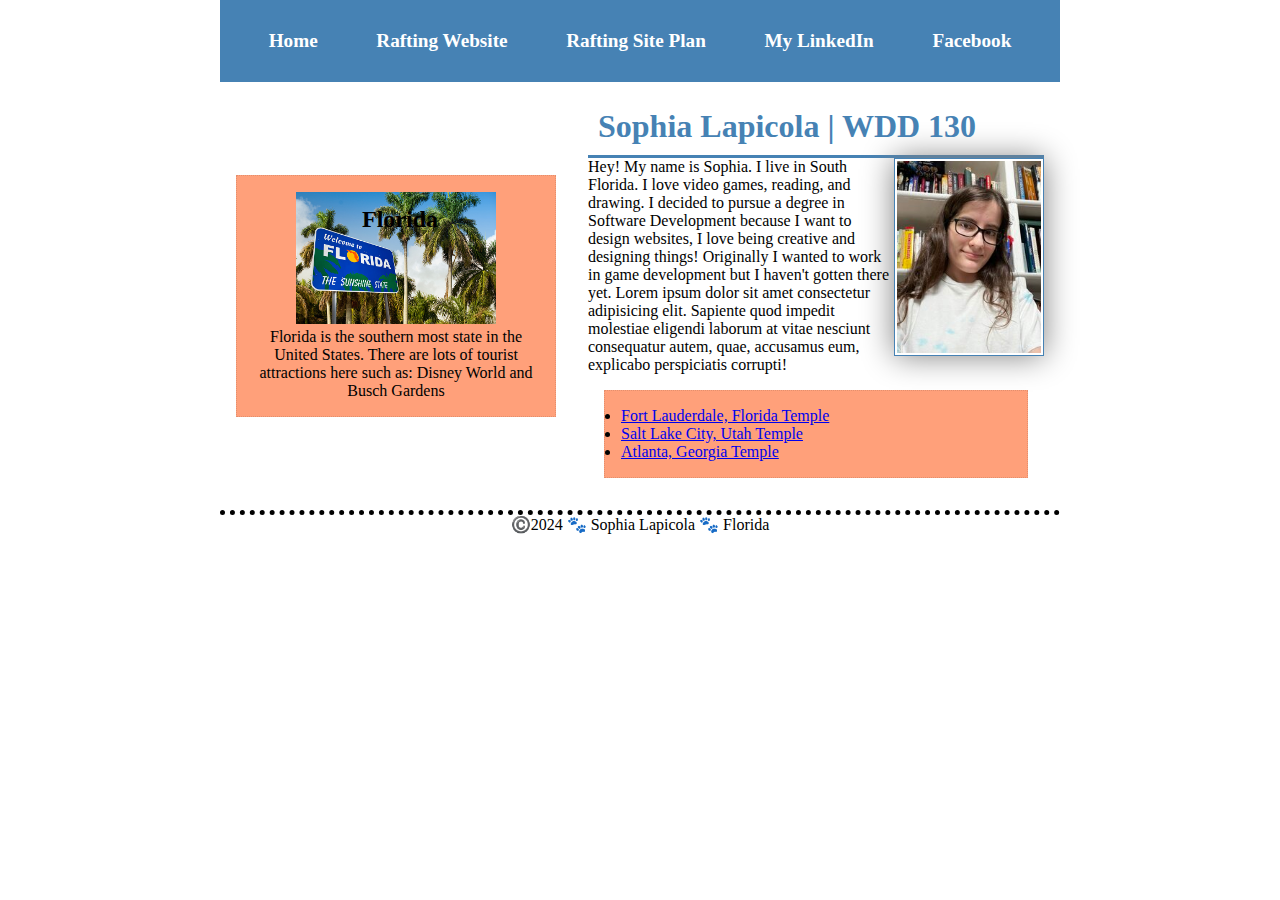
<file: index.html>
<!DOCTYPE html>
<html lang="en-US">
    <head>
        <meta charset="utf-8">
        <meta name="viewpoint" content="width=device-width,initial-scale=1.0">
        <title> Sophia Lapicola | WDD 130</title>
        <meta name="description" content="Sophia Lapicola, WDD 130, the purpose of this page is to explain more about me and a place for me to practice html">
        <meta name="author" content="Sophia Lapicola">
        <link rel="stylesheet" href="styles/styles.css">
    </head>
    <body>
        <header>
            <nav>
                <a href="#">Home</a>
                <a href="wwr/">Rafting Website</a>
                <a href="wwr/site-plan-rafting.html">Rafting Site Plan</a>
                <a href="https://www.linkedin.com/in/sophia-lapicola-a4558829b">My LinkedIn</a>
                <a href="https://facebook.com">Facebook</a>
            </nav>
        </header>
        <div class="grid">
            <main>
                <h1>Sophia Lapicola | WDD 130</h1>
                <img src="images/profile.jpg" alt="Hello, my name is Sophia Lapicola" width="200">
                <p> Hey! My name is Sophia. I live in South Florida. I love video games, reading, and drawing.
                    I decided to pursue a degree in Software Development because I want to design websites, I love being creative
                    and designing things! Originally I wanted to work in game development but I haven't gotten there yet.
                    Lorem ipsum dolor sit amet consectetur adipisicing elit. Sapiente quod impedit molestiae eligendi laborum
                    at vitae nesciunt consequatur autem, quae, accusamus eum, explicabo perspiciatis corrupti!
                </p>
                <ul class="box">
                    <li><a href="https://www.churchofjesuschrist.org/temples/details/fort-lauderdale-florida-temple?lang=eng" target="_blank">Fort Lauderdale, Florida Temple</a></li>
                    <li><a href="https://www.churchofjesuschrist.org/temples/details/salt-lake-temple?lang=eng" target="_blank">Salt Lake City, Utah Temple</a></li>
                    <li><a href="https://www.churchofjesuschrist.org/temples/details/atlanta-georgia-temple?lang=eng" target="_blank">Atlanta, Georgia Temple</a></li>
                </ul>
            </main>
            <aside class="box">
                <h2>Florida</h2>
                <img src="images/FloridaSign.jpg" alt="Welcome to Florida Sign">
                <p>Florida is the southern most state in the United States. There are lots of tourist attractions here such as: Disney World and Busch Gardens</p>
            </aside>
            </div>
            
        <footer>
            <p>©️2024 🐾 Sophia Lapicola 🐾 Florida</p>
        </footer>
    </body>
    <!-- 5/8/2024 -->
</html>
</file>
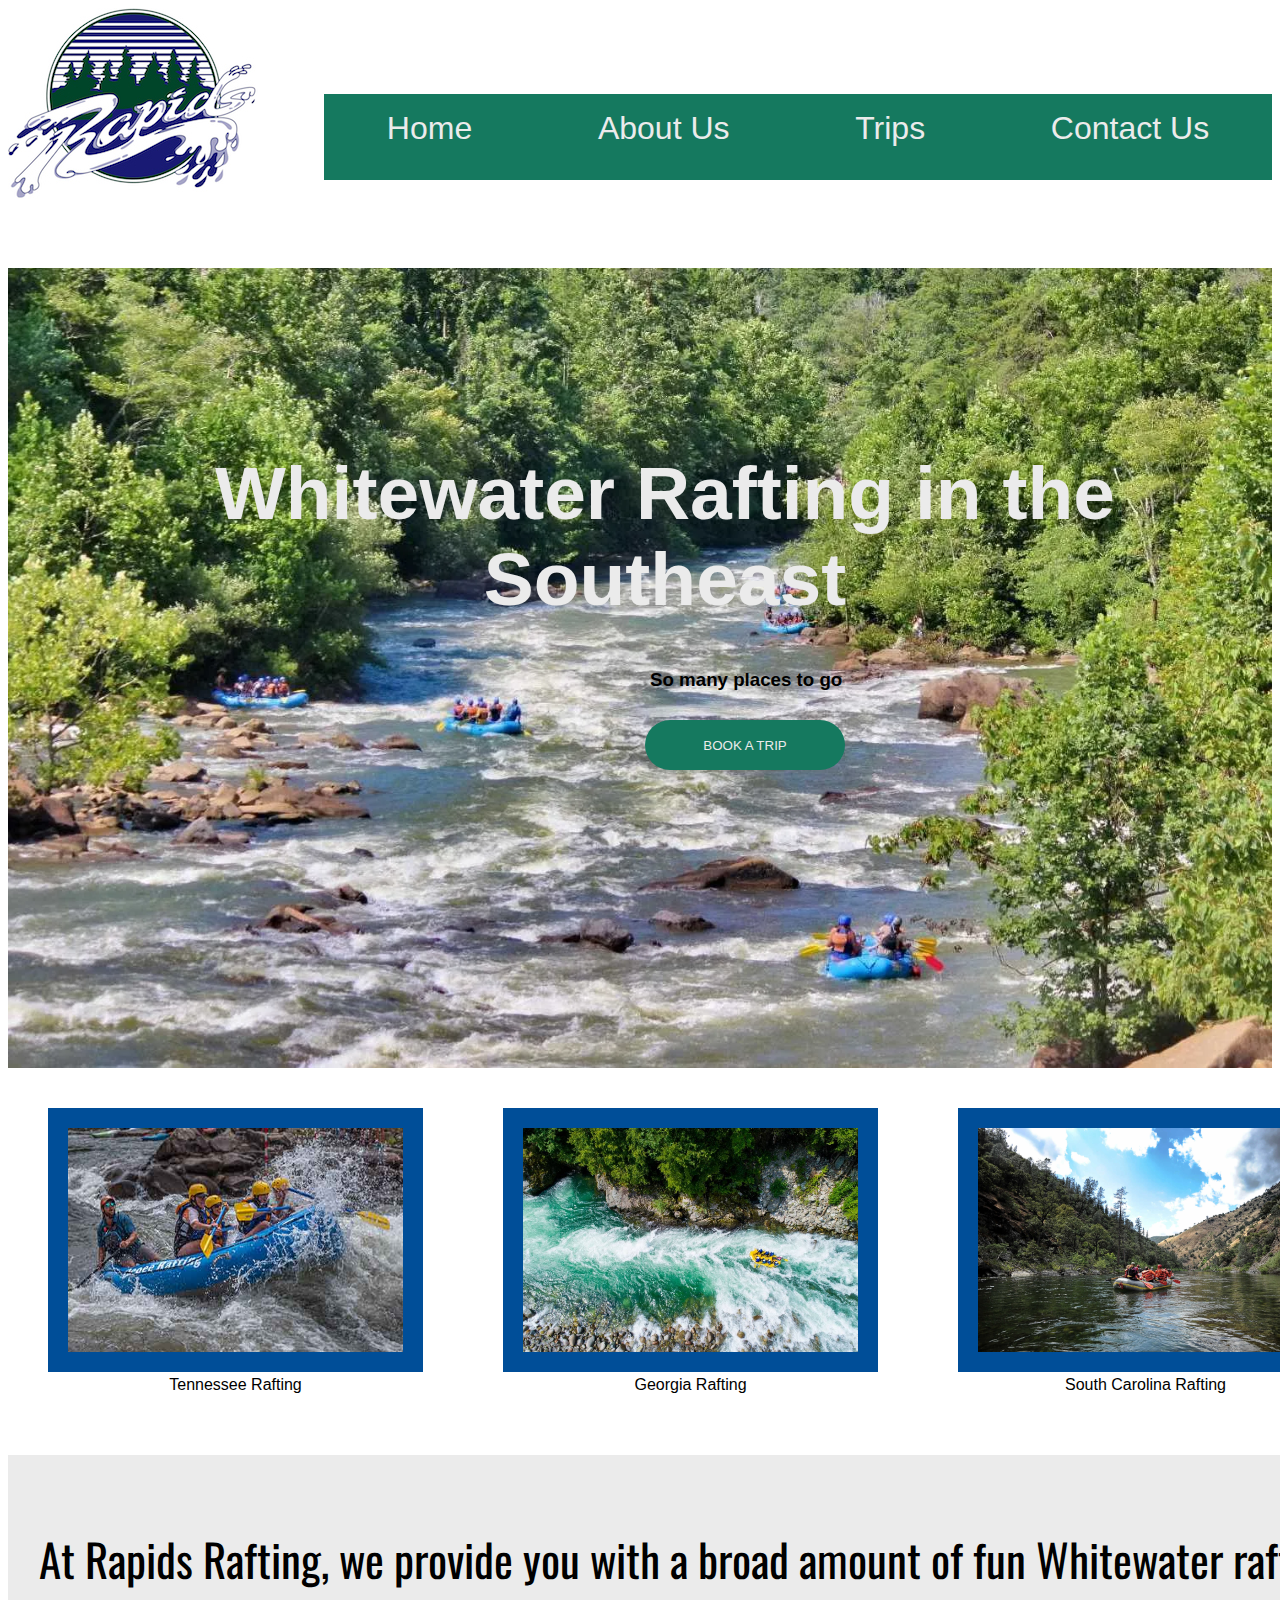
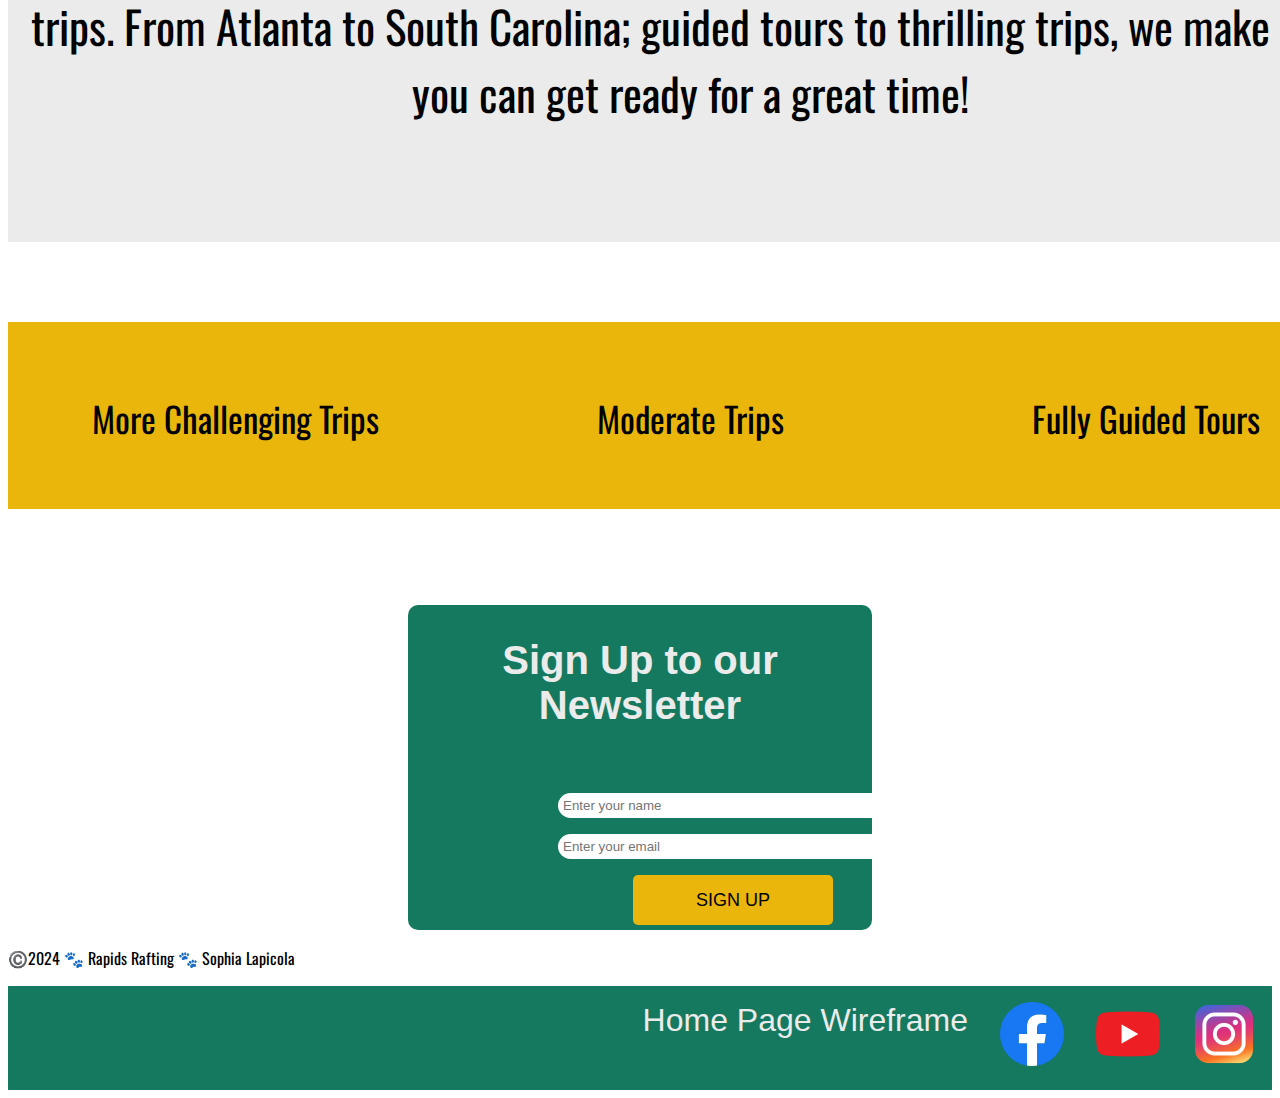
<file: wwr/index.html>
<!DOCTYPE html>
<html lang="en">
<head>
    <meta charset="UTF-8">
    <meta name="viewport" content="width=device-width, initial-scale=1.0">
    <title>Rafting Home Page | Sophia Lapicola</title>
    <meta name="description" content="Sophia Lapicola, WDD 130, the purpose of this page is to provide clients with information about specific trips and adventures that my company offers.">
    <meta name="author" content="Sophia Lapicola">
    <link rel="stylesheet" href="styles/rafting.css">
</head>
<body>
    <header>
        <img src="images/Rapids_logo.jpg" alt="Rafting Site Logo">
        <nav>
            <a href="index.html">Home</a>
            <a href="about.html">About Us</a>
            <a href="trips.html">Trips</a>
            <a href="contact.html">Contact Us</a>
        </nav>
    </header>
    <main>
        <div class="hero2">
            <img src="images/Southeastern_Whitewater_Rafting_hero.webp" alt="Rafting Home Page Hero Image" width="100%" height="800">
            <h1>Whitewater Rafting in the Southeast</h1>
            <h3>So many places to go</h3>
            <button type="button">BOOK A TRIP</button>
        </div>

        <div class="offerings">
            <figure>
                <img src="images/tennesse_rafting.jpg" alt="tennessee rafting" width="335" height="224">
                <figcaption>Tennessee Rafting</figcaption>
            </figure>
            <figure>
                <img src="images/georgia_rafting.jpg" alt="georgia rafting" width="335" height="224">
                <figcaption>Georgia Rafting</figcaption>
            </figure>
            <figure>
                <img src="images/sc_rafting.jpg" alt="south carolina rafting" width="335" height="224">
                <figcaption>South Carolina Rafting</figcaption>
            </figure>
                <p>At Rapids Rafting, we provide you with a broad amount of fun Whitewater rafting trips. 
                    From Atlanta to South Carolina; guided tours to thrilling trips, we make sure you can get ready
                    for a great time!
                </p>
            <section>
                <p>More Challenging Trips</p>
            </section>
            <section>
                <p>Moderate Trips</p>
            </section>
            <section>
                <p>Fully Guided Tours</p>
            </section>
        </div>

        <div class="newsletter">
            <header>
                <h2>Sign Up to our Newsletter</h2>
                <!-- <h3>Get the latest on trips, discounts, and offers.</h3> -->
            </header>
            <form>
                <input type="text" id="username" name="username" placeholder="Enter your name">

                <input type="email" id="useremail" name="useremail" placeholder="Enter your email">

                <button type="submit">SIGN UP</button>
            </form>
        </div>
             
    </main>
    <footer>
        <p>©️2024 🐾 Rapids Rafting 🐾 Sophia Lapicola</p>
        <nav class="sociallinks">
            <a href="https://docs.google.com/document/d/1_FE9Y3d3tAOm77yHUZ9pnPJVbENVzbIowgpM2U7EJOc/edit">Home Page Wireframe</a>
            <a href="https://facebook.com">
                <img src="images/facebook_icon.webp" alt="Facebook">
            </a>
            <a href="http://www.youtube.com/@Drittendoodles">
                <img src="images/Youtube_logo.webp" alt="Youtube">
            </a>
            <a href="https://instagram.com">
                <img src="images/instagram_logo.webp" alt="Instagram">
            </a>
        </nav>

    </footer>
    
</body>
</html>
</file>
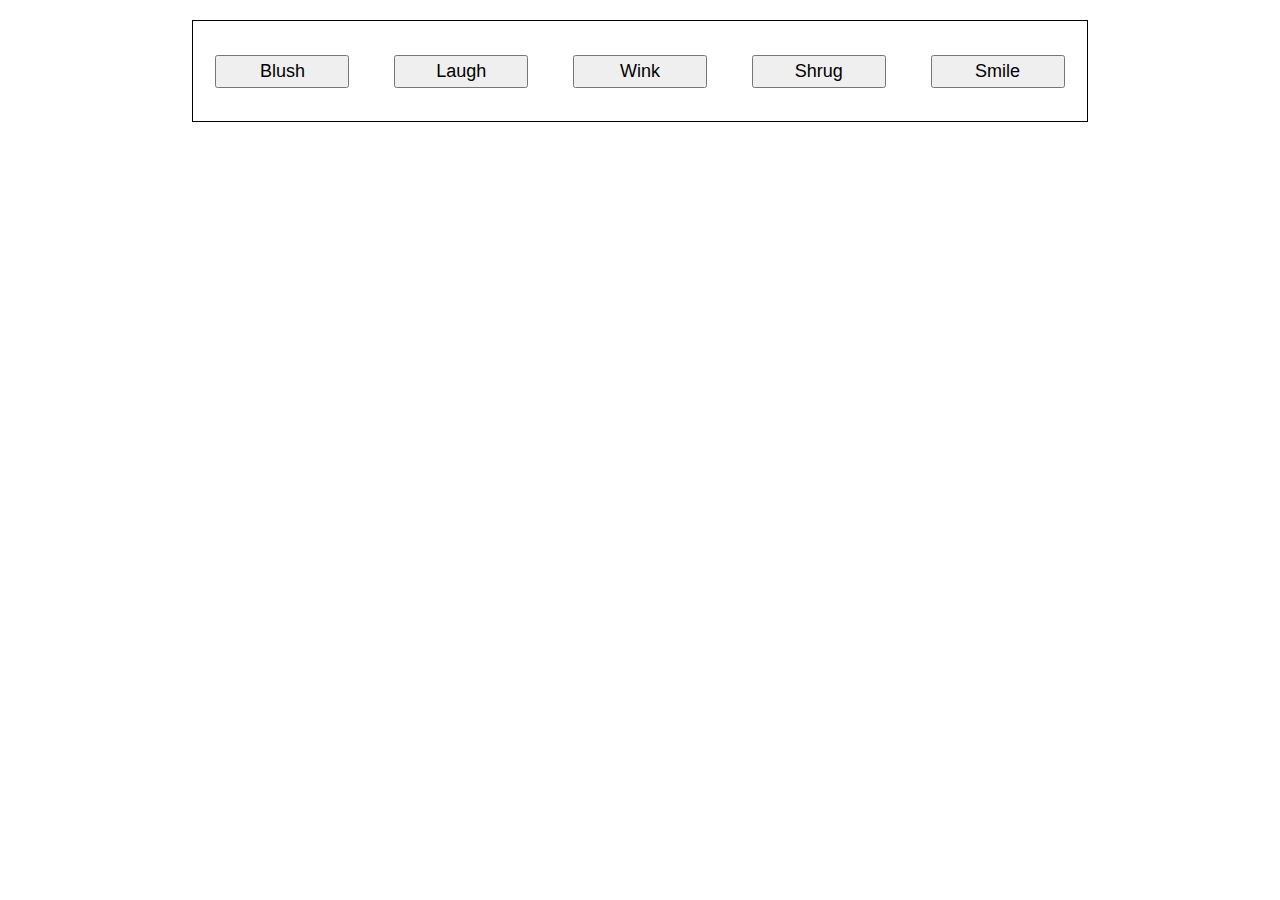
<file: flexalign0.html>
<!DOCTYPE html>
<html lang="en-US">
  <head>
    <meta charset="utf-8">
    <meta name="viewport" content="width=device-width">
    <title>Flexbox align 0 — starting code</title>
    <style>
      html {
        font-family: sans-serif;
      }

      body {
        width: 70%;
        max-width: 960px;
        margin: 20px auto;
      }

      button {
        font-size: 18px;
        line-height: 1.5;
        width: 15%;
      }

      div {
        height: 100px;
        border: 1px solid black;
      }

      /* Add your flexbox CSS below here */

      div {
        display: flex;
        align-items: center;
        justify-content: space-around;
      }

      button:first-child {
        order: 1;
        }

        button:last-child {
            order: -1;
        }

      
    </style>
  </head>
  <body>
    <div>
      <button>Smile</button>
      <button>Laugh</button>
      <button>Wink</button>
      <button>Shrug</button>
      <button>Blush</button>
    </div>
  </body>
</html>
</file>
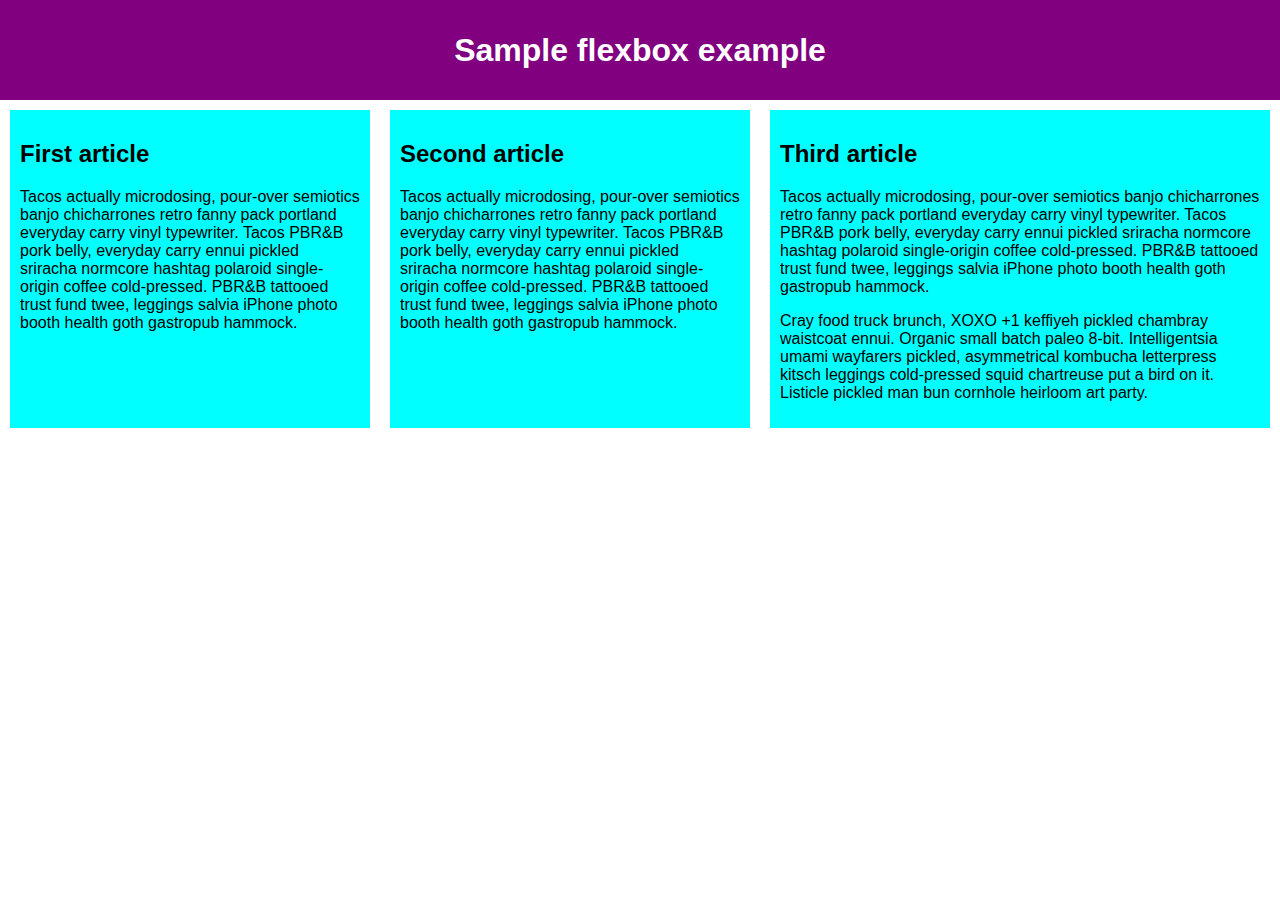
<file: flexbox0.html>
<!DOCTYPE html>
<html lang="en-US">
  <head>
    <meta charset="utf-8">
    <meta name="viewport" content="width=device-width">
    <title>Flexbox 0 — starting code</title>
    <style>
      html {
        font-family: sans-serif;
      }

      body {
        margin: 0;
      }

      header {
        background: purple;
        height: 100px;
      }

      h1 {
        text-align: center;
        color: white;
        line-height: 100px;
        margin: 0;
      }

      article {
        padding: 10px;
        margin: 10px;
        background: aqua;
      }

      /* Add your flexbox CSS below here */

      section {
        display: flex;
        
      }

      article {
        flex: 1 200px;
      }
      article:nth-of-type(3){
        flex: 2 200px;
      }


      
    </style>
  </head>
  <body>
    <header>
      <h1>Sample flexbox example</h1>
    </header>

    <section>
      <article>
        <h2>First article</h2>

        <p>Tacos actually microdosing, pour-over semiotics banjo chicharrones retro fanny pack portland everyday carry vinyl typewriter. Tacos PBR&B pork belly, everyday carry ennui pickled sriracha normcore hashtag polaroid single-origin coffee cold-pressed. PBR&B tattooed trust fund twee, leggings salvia iPhone photo booth health goth gastropub hammock.</p>
      </article>

      <article>
        <h2>Second article</h2>

        <p>Tacos actually microdosing, pour-over semiotics banjo chicharrones retro fanny pack portland everyday carry vinyl typewriter. Tacos PBR&B pork belly, everyday carry ennui pickled sriracha normcore hashtag polaroid single-origin coffee cold-pressed. PBR&B tattooed trust fund twee, leggings salvia iPhone photo booth health goth gastropub hammock.</p>
      </article>

      <article>
        <h2>Third article</h2>

        <p>Tacos actually microdosing, pour-over semiotics banjo chicharrones retro fanny pack portland everyday carry vinyl typewriter. Tacos PBR&B pork belly, everyday carry ennui pickled sriracha normcore hashtag polaroid single-origin coffee cold-pressed. PBR&B tattooed trust fund twee, leggings salvia iPhone photo booth health goth gastropub hammock.</p>

        <p>Cray food truck brunch, XOXO +1 keffiyeh pickled chambray waistcoat ennui. Organic small batch paleo 8-bit. Intelligentsia umami wayfarers pickled, asymmetrical kombucha letterpress kitsch leggings cold-pressed squid chartreuse put a bird on it. Listicle pickled man bun cornhole heirloom art party.</p>
      </article>
    </section>
  </body>
</html>
</file>
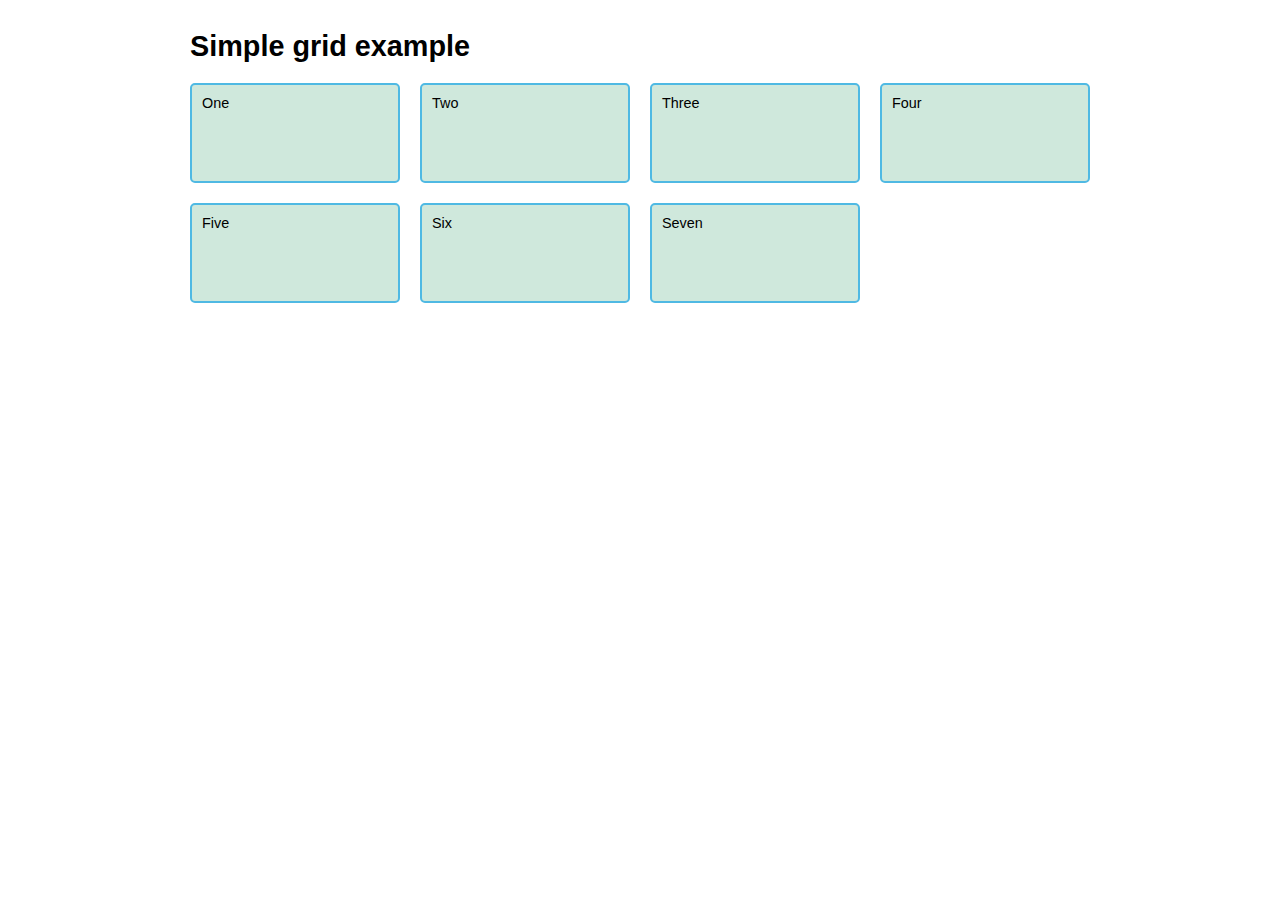
<file: grid-example.html>
<!DOCTYPE html>
<html lang="en-US">
  <head>
    <meta charset="utf-8">
    <meta name="viewport" content="width=device-width">
    <title>CSS Grid starting point</title>
    <style>
        body {
            width: 90%;
            max-width: 900px;
            margin: 2em auto;
            font: .9em/1.2 Arial, Helvetica, sans-serif;
        }

        .container > div {
            border-radius: 5px;
            padding: 10px;
            background-color: rgb(207,232,220);
            border: 2px solid rgb(79,185,227);
        }

        .container {
            display: grid;
            grid-template-columns: repeat(auto-fit, minmax(200px, 1fr));
            grid-auto-rows: minmax(100px, auto);
            gap: 20px;
        }
    </style>
  </head>

<body>
    <h1>Simple grid example</h1>

    <div class="container">
        <div>One</div>
        <div>Two</div>
        <div>Three</div>
        <div>Four</div>
        <div>Five</div>
        <div>Six</div>
        <div>Seven</div>
    </div>

</body>

</html>
</file>
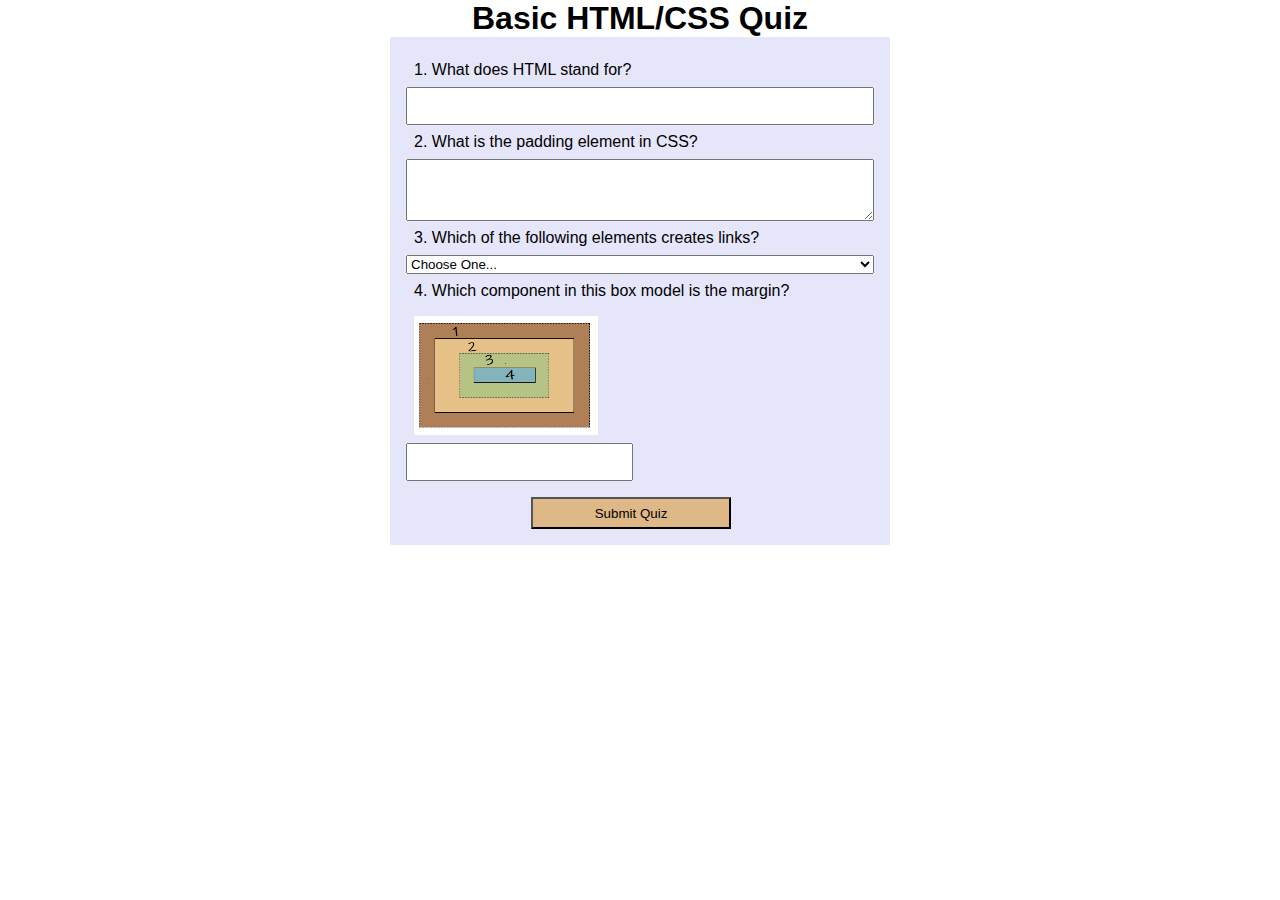
<file: quiz.html>
<!DOCTYPE html>
<html lang="en">
<head>
    <meta charset="UTF-8">
    <meta name="viewport" content="width=device-width, initial-scale=1.0">
    <title>WDD 130 | HTML Form - HTML/CSS Quiz</title>
    <meta name="description" content="Sophia Lapicola, WDD 130, this is a basic HTML and CSS quiz form">
    <meta name="author" content="Sophia Lapicola">
    <link rel="stylesheet" href="styles/quiz.css">
</head>
<body>
    <header>
        <h1>Basic HTML/CSS Quiz</h1>
    </header>
    <main>
        <form>
            <label for="q1">1. What does HTML stand for?</label>
            <input type="text" id="q1" name="q1">

            <label for="q2">2. What is the padding element in CSS?</label>
            <textarea id="q2" name="q2" rows="4"></textarea>

            <label for="q3">3. Which of the following elements creates links?</label>
            <select id="q3" name="q3">
                <option value="" selected disabled>Choose One...</option>
                <option value="title">title</option>
                <option value="nav">nav</option>
                <option value="a">a</option>
                <option value="h1">h1</option>
            </select>

            <label for="q4">4. Which component in this box model is the margin?</label>
            <img src="images/boxmodellabeled.png" alt="labeled box model" width="200">
            <input type="number" id="q4" name="q4">

            <button type="submit">Submit Quiz</button>
        </form>
    </main>
    
</body>
</html>
</file>
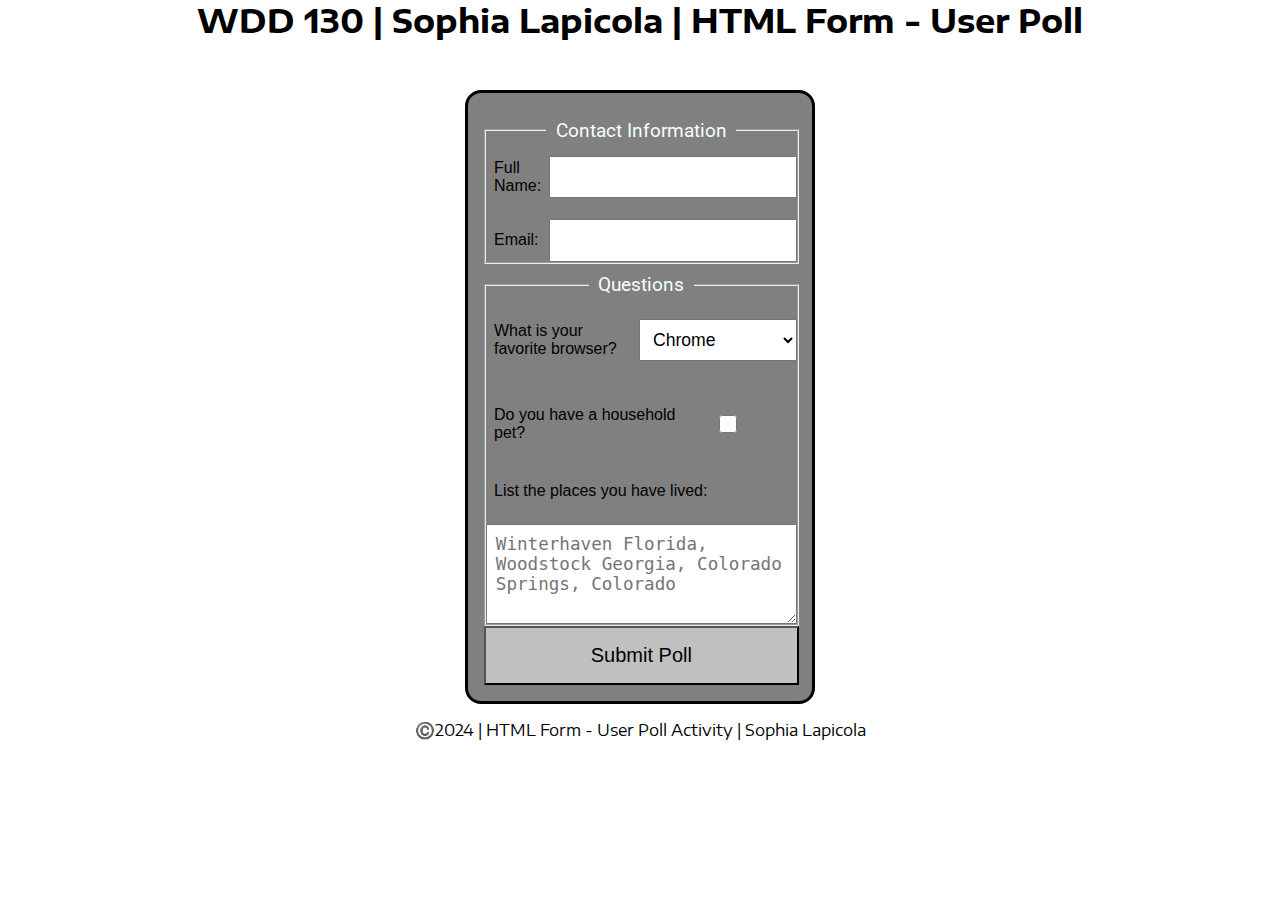
<file: week05/poll-form.html>
<!DOCTYPE html>
<html lang="en">
<head>
    <meta charset="UTF-8">
    <meta name="viewport" content="width=device-width, initial-scale=1.0">
    <title>WDD 130 | HTML Form - User Poll</title>
    <link rel="stylesheet" href="styles/poll-form.css">
</head>
<body>
    <header>
        <h1>WDD 130 | Sophia Lapicola | HTML Form - User Poll</h1>
    </header>
    <main>
        <form>
            <fieldset>
                <legend>Contact Information</legend>
                <!-- form elements will go here -->
                <div class="form-item column2">
                    <label for="fullname">Full Name:</label>
                    <input type="text" id="fullname" name="fullname">
                </div>
                <div class="form-item column2">
                    <label for="useremail">Email:</label>
                    <input type="email" id="useremail" name="useremail">
                </div>
            </fieldset>
            <fieldset>
                <legend>Questions</legend>
                <!-- form elements will go here -->
                <div class="form-item column1">
                    <label for="browser">What is your favorite browser?</label>
                    <select id="browser" name="browser">
                        <option value="chrome">Chrome</option>
                        <option value="microsoft_edge">Microsoft Edge</option>
                        <option value="firefox">Firefox</option>
                    </select>
                </div>
                <div class="form-item column1">
                    <label for="pet">Do you have a household pet?</label>
                    <input type="checkbox" id="pet" name="pet">
                </div>
                <label for="places_lived">List the places you have lived:</label>
                <textarea id="places_lived" name="places_lived" rows="4" placeholder="Winterhaven Florida, Woodstock Georgia, Colorado Springs, Colorado"></textarea>
            </fieldset>
            <button type="submit">Submit Poll</button>
        </form>

    </main>
    <footer>
        <p>©️2024 | HTML Form - User Poll Activity | Sophia Lapicola</p>
    </footer>
</body>
</html>
</file>
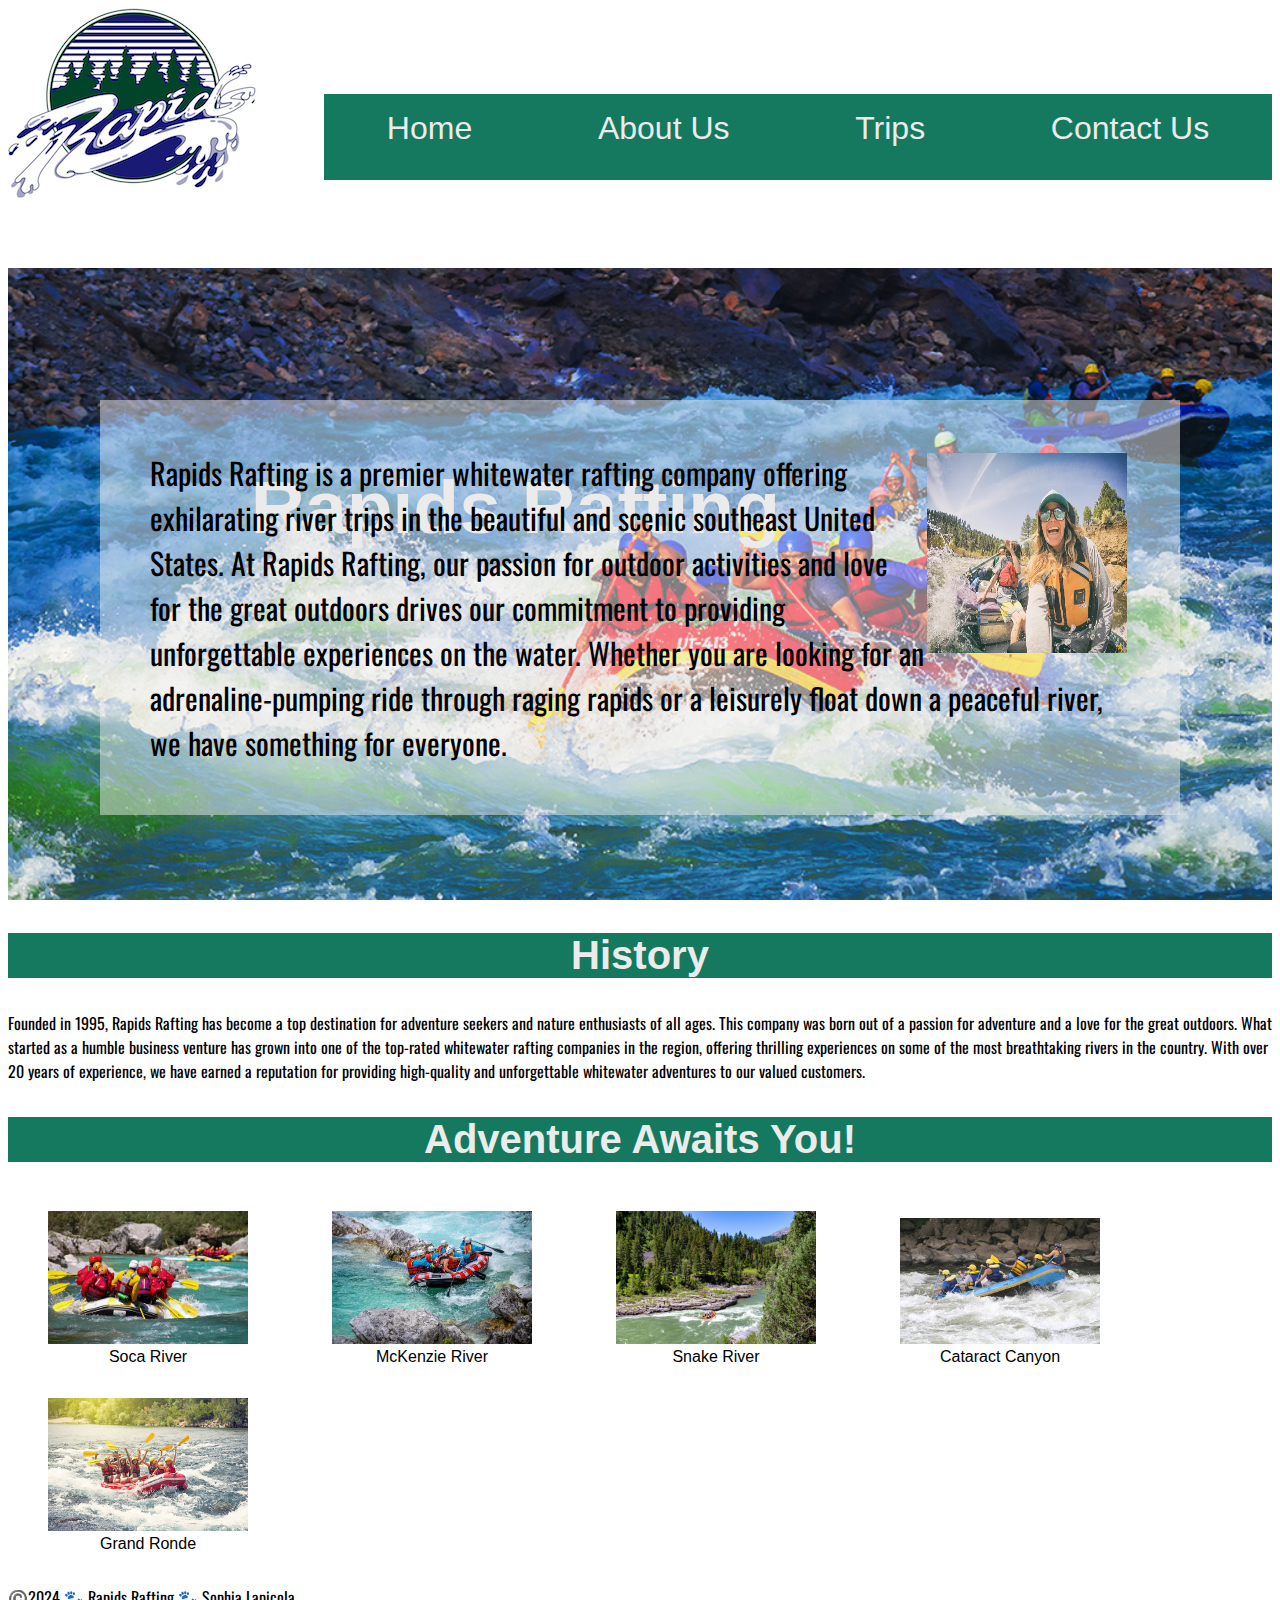
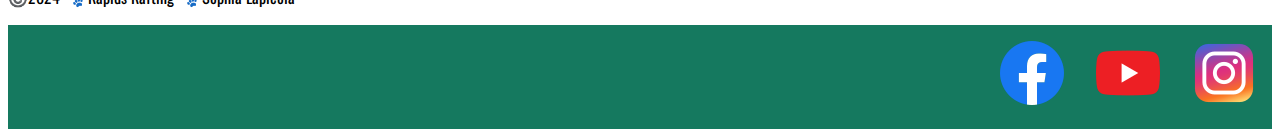
<file: wwr/about.html>
<!DOCTYPE html>
<html lang="en">
<head>
    <meta charset="UTF-8">
    <meta name="viewport" content="width=device-width, initial-scale=1.0">
    <title>Rafting About Page | Sophia Lapicola</title>
    <meta name="description" content="Sophia Lapicola, WDD 130, the purpose of this page is to tell people about my rafting business, the purpose of it and what you can do.">
    <meta name="author" content="Sophia Lapicola">
    <link rel="stylesheet" href="styles/rafting.css">
</head>
<body>
    <header>
        <img src="images/Rapids_logo.jpg" alt="Rafting Site Logo">
        <nav>
            <a href="index.html">Home</a>
            <a href="about.html">About Us</a>
            <a href="trips.html">Trips</a>
            <a href="contact.html">Contact Us</a>
        </nav>
    </header>
    <main>
        <div class="hero">
            <img src="images/rafting_hero.jpg" alt="Rafting Site Hero Image">
            <h1>Rapids Rafting</h1>
            <article>
                <img src="images/happy_client.webp" alt="People having fun on a rafting trip">
                <p>
                    Rapids Rafting is a premier whitewater rafting company offering exhilarating river trips in the beautiful and scenic
                    southeast United States. At Rapids Rafting, our passion for outdoor activities and love for the great outdoors drives
                    our commitment to providing unforgettable experiences on the water. Whether you are looking for an adrenaline-pumping
                    ride through raging rapids or a leisurely float down a peaceful river, we have something for everyone.
                </p>
            </article>
        </div>
        <section>
            <h2>History</h2>
            <p>
                Founded in 1995, Rapids Rafting has become a top destination for adventure seekers and nature
                enthusiasts of all ages. This company was born out of a passion for adventure and a love for the great outdoors. 
                What started as a humble business venture has grown into one of the top-rated whitewater rafting companies in the 
                region, offering thrilling experiences on some of the most breathtaking rivers in the country. With over 20 years of 
                experience, we have earned a reputation for providing high-quality and unforgettable whitewater adventures to our 
                valued customers.
            </p>
        </section>
        <section>
            <h2>Adventure Awaits You!</h2>
            <figure>
                <img src="images/rafting_representation_1.webp" alt="Rafting Trip">
                <figcaption>Soca River</figcaption>
            </figure>
            <figure>
                <img src="images/rafting_representation_2.webp" alt="Rafting Trip">
                <figcaption> McKenzie River</figcaption>
            </figure>
            <figure>
                <img src="images/rafting_representation_3.jpg" alt="Rafting Trip">
                <figcaption>Snake River</figcaption>
            </figure>
            <figure>
                <img src="images/rafting_representation_4.jpg" alt="Rafting Trip">
                <figcaption>Cataract Canyon</figcaption>
            </figure>
            <figure>
                <img src="images/rafting_representation_5.jpg" alt="Rafting Trip">
                <figcaption>Grand Ronde</figcaption>
            </figure>
            
            
        </section>
    </main>
    <footer>
        <p>©️2024 🐾 Rapids Rafting 🐾 Sophia Lapicola</p>
        <nav class="sociallinks">
            <a href="https://facebook.com">
                <img src="images/facebook_icon.webp" alt="Facebook">
            </a>
            <a href="http://www.youtube.com/@Drittendoodles">
                <img src="images/Youtube_logo.webp" alt="Youtube">
            </a>
            <a href="https://instagram.com">
                <img src="images/instagram_logo.webp" alt="Instagram">
            </a>
        </nav>

    </footer>
    
</body>
</html>
</file>
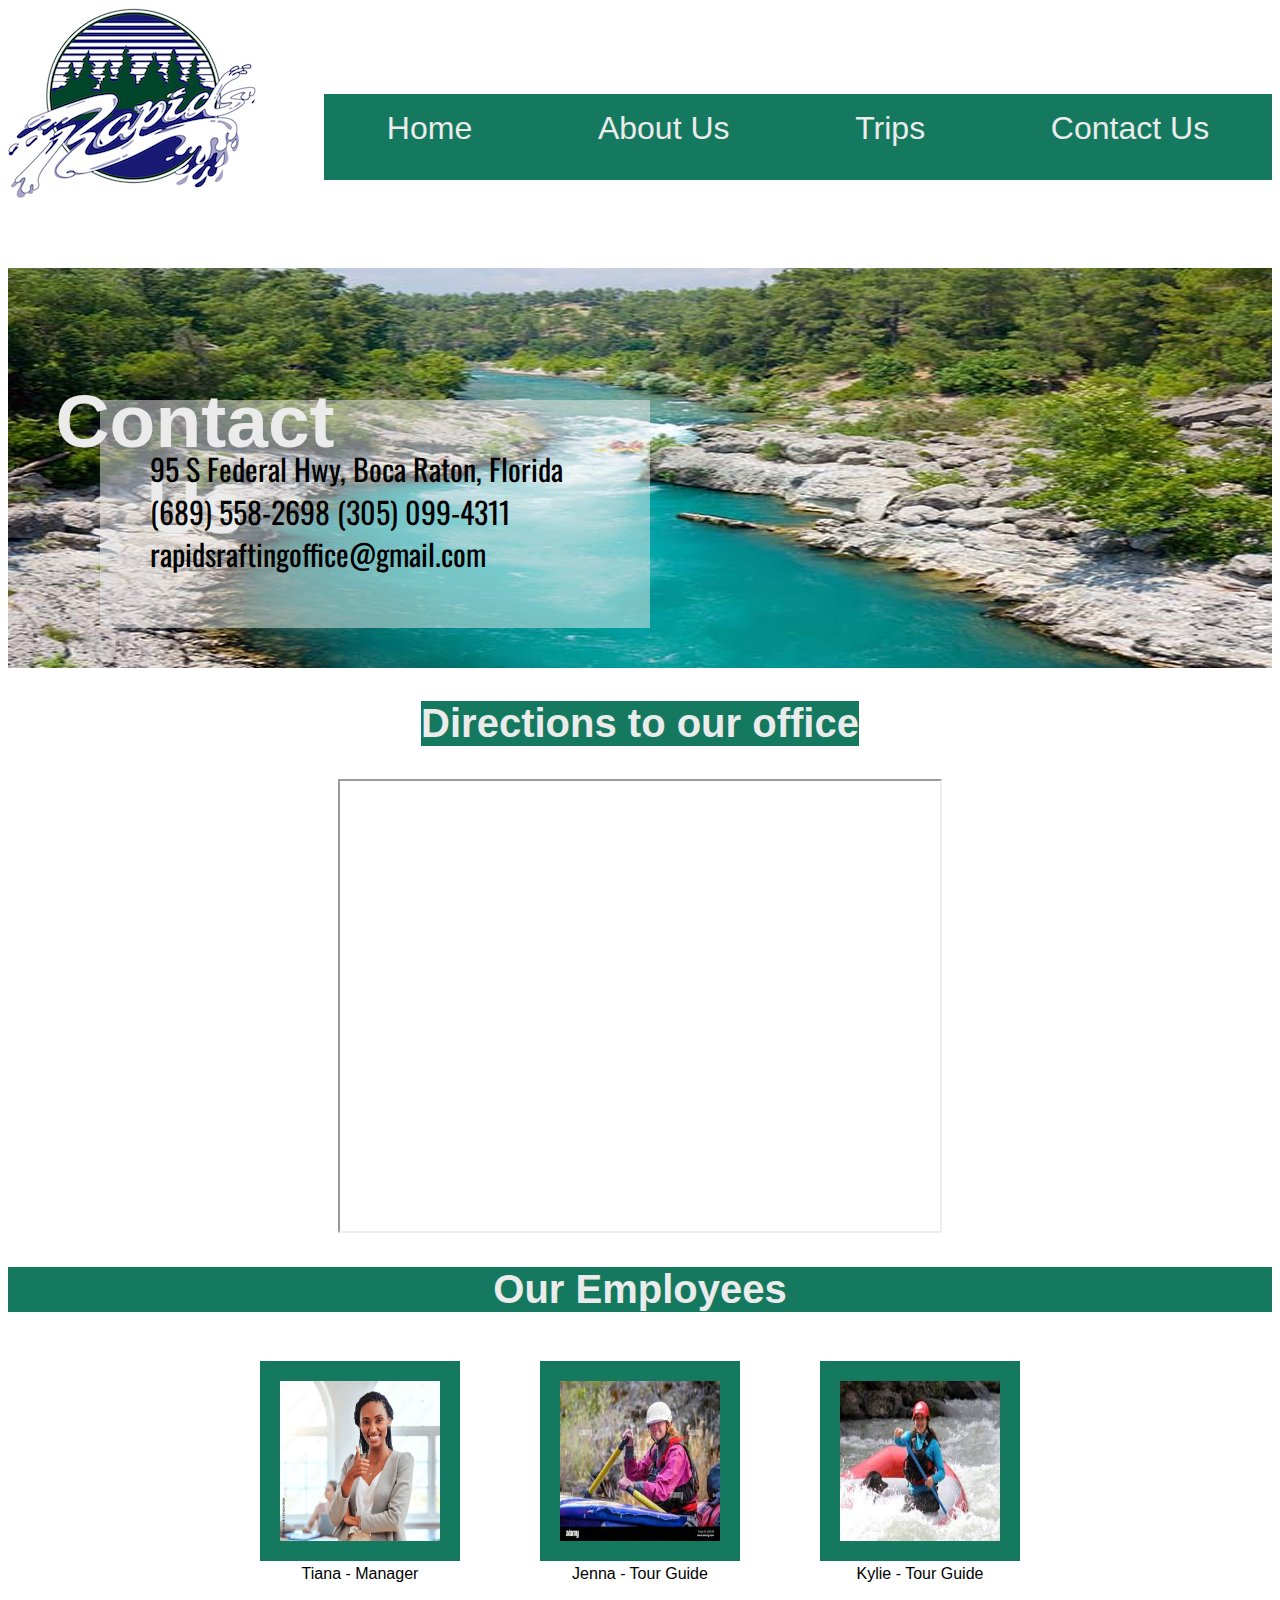
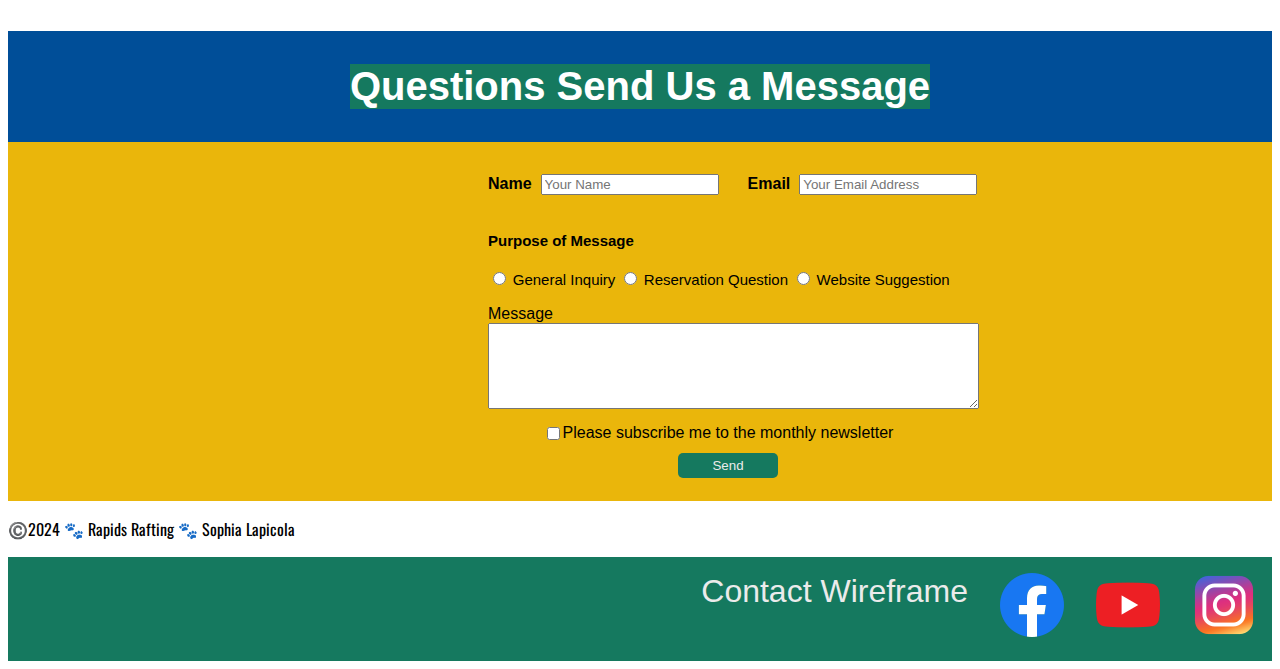
<file: wwr/contact.html>
<!DOCTYPE html>
<html lang="en">
<head>
    <meta charset="UTF-8">
    <meta name="viewport" content="width=device-width, initial-scale=1.0">
    <title>Rafting Contact Page | Sophia Lapicola</title>
    <meta name="description" content="Sophia Lapicola, WDD 130, the purpose of this page is to show people how to contact my business for rafting trips.">
    <meta name="author" content="Sophia Lapicola">
    <link rel="stylesheet" href="styles/rafting.css">
</head>
<body>
    <header>
        <img src="images/Rapids_logo.jpg" alt="Rafting Site Logo">
        <nav>
            <a href="index.html">Home</a>
            <a href="about.html">About Us</a>
            <a href="trips.html">Trips</a>
            <a href="contact.html">Contact Us</a>
        </nav>
    </header>
    <main>
        <div class="hero1">
            <img src="images/contact_hero.jpg" alt="Contact Us Hero image">
            <h1>Contact Us</h1>
            <article>
                <p>95 S Federal Hwy, Boca Raton, Florida</p>
                <p>(689) 558-2698 (305) 099-4311</p>
                <p>rapidsraftingoffice@gmail.com</p>
            </article>
        </div>
        <div class="map head">
            <h2>Directions to our office</h2>
        </div>
        <div class="map">
            <iframe src="https://www.google.com/maps/embed?pb=!1m18!1m12!1m3!1d3575.306028150399!2d-80.08919762472522!3d26.34896207698775!2m3!1f0!2f0!3f0!3m2!1i1024!2i768!4f13.1!3m3!1m2!1s0x88d8e21b290e6665%3A0x5d51c1c8d356129f!2s95%20Federal%20Hwy%2C%20Boca%20Raton%2C%20FL%2033432!5e0!3m2!1sen!2sus!4v1716473678320!5m2!1sen!2sus" 
            width="600" height="450" allowfullscreen="" loading="lazy" referrerpolicy="no-referrer-when-downgrade"></iframe>
        </div>
        

        <aside class="employees">
            <h2>Our Employees</h2>
            <div class="photos">
                <figure>
                    <img src="images/manager.jpg" alt="Manager">
                    <figcaption>Tiana - Manager</figcaption>
                </figure>
                <figure>
                    <img src="images/tour_guide1.jpg" alt="Tour Guide">
                    <figcaption>Jenna - Tour Guide</figcaption>
                </figure>
                <figure>
                    <img src="images/tour_guide2.jpg" alt="Tour Guide">
                    <figcaption>Kylie - Tour Guide</figcaption>
                </figure>
            </div>
            
        </aside>
        

        <div class="question_form">
            <header>
                <h2>Questions Send Us a Message</h2>
            </header>
            <form>
                <div class="row1">
                <label for="username">Name</label>
                <input type="text" id="username" name="username" placeholder="Your Name">

                <label for="useremail">Email</label>
                <input type="text" id="useremail" name="useremail" placeholder="Your Email Address">
                </div>

                <div class="row2">
                <h4>Purpose of Message</h4>

                <input type="radio" id="general_inquiry" name="purpose" value="General Inquiry">
                <label for="general_inquiry">General Inquiry</label>

                <input type="radio" id="reservation_question" name="purpose" value="Reservation Question">
                <label for="reservation_question">Reservation Question</label>

                <input type="radio" id="website_suggestion" name="purpose" value="Website Suggestion">
                <label for="website_suggestion">Website Suggestion</label>
                </div>

                <label for="usermessage">Message</label>
                <textarea id="usermessage" name="usermessage" rows="5"></textarea>

                <div class="row4">
                <input type="checkbox" id="subscription" name="subscription">
                <label for="subscription">Please subscribe me to the monthly newsletter</label>
                </div>

                <div class="button_container">
                <button type="submit">Send</button>
                </div>

            </form>
        </div>
        
       
    </main>
    <footer>
        <p>©️2024 🐾 Rapids Rafting 🐾 Sophia Lapicola</p>
        <nav class="sociallinks">
            <a href="https://app.moqups.com/yh9LJ73Iw6kc4hj6cOEzF9QhhrTtMAZj/view/page/ad12de680">Contact Wireframe</a>
            <a href="https://facebook.com">
                <img src="images/facebook_icon.webp" alt="Facebook">
            </a>
            <a href="http://www.youtube.com/@Drittendoodles">
                <img src="images/Youtube_logo.webp" alt="Youtube">
            </a>
            <a href="https://instagram.com">
                <img src="images/instagram_logo.webp" alt="Instagram">
            </a>
        </nav>

    </footer>
    
</body>
</html>
</file>
<file: styles/styles.css>
* {
    margin: 0;
    padding: 0;
    box-sizing: border-box;
}

nav {
    background-color: steelblue;
    padding: 10px;
    display: flex;
    justify-content: space-evenly;
    align-items: center;
}

nav a {
    color: white;
    display: block;
    padding: 20px;
    text-decoration: none;
    font-size: 1.2rem;
    font-weight: 700;
}

h1 {
    color: steelblue;
    border-bottom: 3px solid steelblue;
    padding: 10px;
}

main img {
    width: 150px;
    height: auto;
    border: 1px solid steelblue;
    padding: 2px;
    box-shadow: 0 0 30px gray;
    float: right;
}

p {
    padding: 0;
}

main {
    grid-column: 2/3;
    margin: 1rem;
}

aside {
    position: relative;
    width: 20rem;
    padding: 1rem;
    text-align: center;
    grid-column: 1/2;
    grid-row: 1/2;
}

aside img {
    width: 200px;
    height: auto;
}

aside h2 {
    position: absolute;
    top: 30px;
    left: 125px;
}

footer {
    margin-top: 2rem;
    border-top: 5px dotted black;
    text-align: center;
}

header, footer, .grid {
    max-width: 840px;
    margin: 0 auto;
}
/* Class Selectors */
.box {
    margin: 1rem;
    border: 1px dotted rgba(0, 0, 0, 0.1);
    padding: 1rem;
    background-color: lightsalmon;
    color:black
}

.grid {
    display: grid;
    align-items: center;
}
</file>
<file: wwr/styles/rafting.css>
@import url('https://fonts.googleapis.com/css2?family=Oswald:wght@200..700&family=Ubuntu+Sans:ital,wght@0,100..800;1,100..800&display=swap');

:root {
    --primary-color: #004E98;
    --secondary-color: #15795F;
    --accent1-color: #EBEBEB;
    --accent2-color: #EAB60B;

    --heading-font: 'Ubuntu Sans Light 300', sans-serif;
    --paragraph-font: 'Ubuntu Sans Light 300', sans-serif;

    --nav-background-color: #15795F;
    --nav-link-color: #EBEBEB;
    --nav-hover-link-color: black;
    --nav-hover-background-color: #EAB60B;
}

header {
    display: grid;
    grid-template-columns: 1fr 3fr;
    grid-template-rows: 33% 33% 33%;
}

nav {
    display: flex;
    background-color: #15795F;
    font-size: 2rem;
    justify-content: space-around;
    grid-row: 2 / 3;
    grid-column: 2 / 4;
}
nav a {
    color: var(--nav-link-color);
    padding: 1rem;
    font-family: var(--heading-font);
}

nav a:link, nav a:visited {
    color: var(--nav-link-color);
}

nav a:hover {
    color: var(--nav-hover-link-color);
    background-color: var(--nav-hover-background-color);
}
section img {
    width: 200px;
}

figure {
    display: inline-block;
}

figcaption {
    text-align: center;
    font-family: var(--paragraph-font);
}

h1, h2 {
    font-family: 'Ubuntu Sans', Arial, sans-serif;
    color: var(--accent1-color);
    text-align: center;
    font-size: 40px;
}

p {
    font-family: 'Oswald', Arial, sans-serif;
}

* {
    text-decoration: none;
}

.hero img{
    display: block;
    width: 100%;
    height: auto;
}

.hero2 img {
   display: block;
   width: 100%;
   height: 800px;
}

.hero2 h1 {
   position: absolute;
   top: 400px;
   left: 150px;
   right: 100px;
}

.hero2 h3{
   font-family: var(--paragraph-font);
   color: black;
   position: absolute;
   top: 650px;
   left: 650px;
}

.hero2 button{
   position: absolute;
   top: 720px;
   left: 645px;
   width: 200px;
   height: 50px;
   border: none;
   border-radius: 100px;
}

.offerings {
   display: grid;
   grid-template-columns: 1fr 1fr 1fr;
   grid-template-rows: 1fr 1.5fr 1fr;
   padding-top: 1.5em;
}

.offerings img {
   width: 335px;
   height: 224px;
   padding: 20px;
   background-color: var(--primary-color);
}

.offerings img:hover {
   width: 300px;
   height: 200px;
}

.offerings p {
   grid-column: 1/span 3;
   font-size: 45px;
   text-align: center;
   background-color: var(--accent1-color);
   padding-top: 70px;
}

.offerings section p{
   display: flex;
   font-size: 35px;
   align-items: center;
   justify-content: center;
   padding-bottom: 65px;
   background-color: var(--accent2-color);
}

.offerings section p:hover {
   background-color: #eac54b;
}

.newsletter {
   background-color: var(--secondary-color);
   margin-left: 400px;
   margin-right: 400px;
   height: 325px;
   border-radius: 10px;
}

.newsletter header {
   display: flex;
   justify-content: center;
}

.newsletter form {
   display: grid;
   padding-left: 150px;
   grid-template-columns: 1fr 1fr 1fr;
   grid-gap: 1em;
}

.newsletter input {
   width: 350px;
   grid-column: 1/3;
   padding: 5px;
   border: none;
   border-radius: 50px;
}

.newsletter button {
   background-color: var(--accent2-color);
   color: black;
   border: none;
   grid-column: 1/2;
   width: 200px;
   height: 50px;
   font-size: large;
   margin-left: 75px;
}

.newsletter button:hover {
   background-color: #eac54b;
}

.hero1 h1{
    display: grid;
    grid-template-columns: 1fr 1fr;
}

.hero1 article{
    width: 450px;
    line-height: 1.5em;
}

.hero1 img {
    display: block;
    width: 100%;
    height: 400px;
}

h1 {
    position: absolute;
    bottom: 300px;
    right: 500px;
    font-size: 75px;
}

h2 {
    background-color: var(--secondary-color);
}

article{
    position: absolute;
    padding: 50px;
    bottom: auto;
    right: 100px;
    left: 100px;
    top: 400px;
    font-size: 25px;
    background-color: rgba(235, 235, 235, 0.5);
}

 article p {
    font-size: larger;
    display: inline;
 }

 .hero article img {
    float: right;
    width: 200px;
    height: 200px;
    margin: 3px;
 }

 .map {
    display: flex;
    justify-content: center;
 }

 aside {
    padding-bottom: 2em;
 }

 .employees h2 {
    height: 45px;
 }

 aside img {
    width: 160px;
    height: 160px;
    background-color: var(--secondary-color);
    padding: 20px;
 }

 .photos {
    display: flex;
    justify-content: center;
 }

 .question_form {
    background-color: var(--accent2-color);
    height: 470px;
 }
 
 .question_form header {
    background-color: var(--primary-color);
    display: flex;
    justify-content: center;
 }

 .question_form h2 {
    color: white;
 }

 label {
    font-family: var(--paragraph-font);
 }

 form {
    display: grid;
    width: 700px;
    padding: 1em;
    padding-top: 2em;
    padding-left: 30em;
 }
 
 .row1 label {
    text-align: right;
    padding-right: 5px;
    font-weight: bold;
 }
 
 label[for="useremail"]{
    padding-left: 25px;
 }

 .row1 input{
    width: 170px;
 }

 .row2{
    font-size: 15px;
 }

 .row2 h4{
    padding-top: 1.1em;
    font-weight: bold;
    display: block;
    font-family: var(--paragraph-font);
 }

 .row2 input {
    display: inline;
 }

 label[for="usermessage"]{
    padding-top: 1em;
 }

 textarea {
    width: 485px;
    height: 80px;
    font-size: large;
 }

 .row4 {
    display: flex;
    justify-content: center;
    padding-top: 15px;
    padding-right: 240px;
 }
 .row4 input {
    float: left;
 }

 button {
    width: 100px;
    padding: 5px;
    border-radius: 5px;
    border: none;
    background-color: var(--secondary-color);
    font-family: var(--paragraph-font);
    color: var(--accent1-color);
 }

 button:hover {
    background-color: #20AB87;
 }
 
 .button_container {
    display: flex;
    padding-top: 10px;
    padding-left: 190px;
 }

 .contact {
   padding: 50px;
   background-color: var(--accent1-color);
 }

 .contact h2 {
   color: black;
   background-color: var(--accent1-color);
 }

 .contact button {
   position: relative;
   top: 10px;
   left: 570px;
   width: 200px;
   height: 75px;
   font-size: 30px;
   border: none;
   background-color: var(--accent2-color);
   color: black;
 }

 .contact button:hover {
   background-color: #eac54b;
 }

 .trips h3 {
   font-family: var(--paragraph-font);
 }

 .trips p {
   font-size: larger;
   padding-right: 20px;
 }

 .trip1, .trip2, .trip3{
   padding-bottom: 10rem;
   margin-left: 20px;
 }

 .trip1 h2, .trip2 h2, .trip3 h2 {
   background-color: var(--secondary-color);
   color: white;
   display: flex;
 }


 .trip1 img, .trip2 img, .trip3 img{
   float: left;
   padding: 20px;
   width: 389px;
 }

 .tbl_container {
   display: flex;
   justify-content: center;
   padding: 120px;
   background-color: var(--accent1-color);
 }

 caption{
   font-family: var(--heading-font);
   font-size: 50px;
   background-color: #15795F;
   padding-bottom: 5px;
   color: white;
 }
 table {
   border-collapse: collapse;
   width: 1000px;
   height: 500px;
   border: 4px solid black;
 }

 th, td {
   border: 2px solid white;
   padding: 10px;
   font-size: large;
 }

 th {
   font-family: var(--heading-font);
   background-color: var(--accent2-color);
 }

 td {
   font-family: var(--paragraph-font);
   background-color: var(--accent1-color);
 }
 footer nav {
    display: flex;
    justify-content: right;
 }
</file>
<file: styles/quiz.css>
* {
    margin: 0;
    padding: 0;
    box-sizing: border-box;
}

body {
    font-family: Arial, Helvetica, sans-serif;
}

header {
    text-align: center;
}

form {
    width: 500px;
    margin: 0 auto;
    padding: 1em;
    background-color: lavender;
    display: grid;
}

input {
    display: grid;
    padding: 0.5em;
    font-size: 1em;
}

label, form img {
    padding: 0.5em;
}

input[type="number"] {
    width: min-content;
    margin-bottom: 1em;
}

button {
    background-color: burlywood;
    padding: 0.5em;
    width: 200px;
    margin-left: 125px;
}
</file>
<file: week05/styles/poll-form.css>
@import url('https://fonts.googleapis.com/css2?family=Encode+Sans+Expanded:wght@100;200;300;400;500;600;700;800;900&family=Roboto:ital,wght@0,100;0,300;0,400;0,500;0,700;0,900;1,100;1,300;1,400;1,500;1,700;1,900&display=swap');

* {
    margin: 0;
    padding: 0;
    box-sizing: border-box;
}

body {
    font-family: 'Encode Sans Expanded', Arial, sans-serif;
}

header {
    text-align: center;
    padding-bottom: 50px;
}

form {
    width: 350px;
    margin: 0 auto;
    padding: 1rem;
    border: 3px solid #000;
    border-radius: 1rem;
    background-color: #808080;
    display: grid;
}

fieldset {
    display: grid;
    grid-gap: 1rem;
}

fieldset legend {
    font-family: 'Roboto';
    font-size: larger;
    text-align: center;
    color: #F5FFFA;
    padding: 0.5em;
}

.form-item {
    display: grid;
    align-items: center;
}

.column1 {
    grid-template-columns: 3fr 1fr;
    margin: 0.5rem 0;
}

.column2 {
    grid-template-columns: 1fr 2fr;

}

label {
    padding-right: 0.5rem;
    font-family: Arial;
    padding: 0.5rem;
}

button {
    background-color: #C0C0C0;
    cursor: pointer;
    padding: 1rem;
    font-size: 20px;
}

button:hover {
    background-color: #D3D3D3;
}

input, select, textarea {
    padding: 0.5em;
    font-size: 1.1rem;
}

input[type="checkbox"] {
    width: 1em;
    height: 1em;
    vertical-align: bottom;
}

footer {
    text-align: center;
    padding: 1rem;
}
</file>
